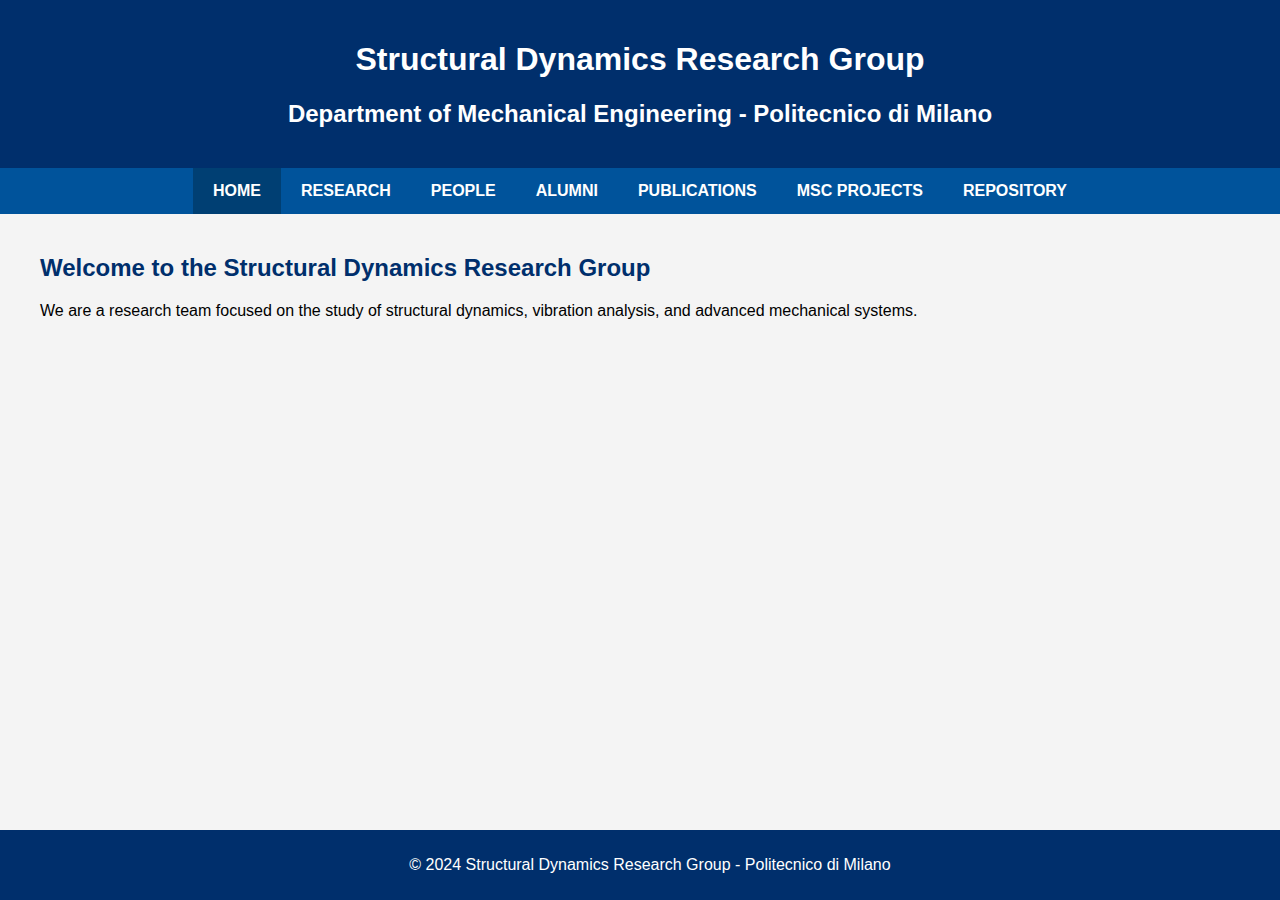
<file: index.html>
<!DOCTYPE html>
<html lang="en">
<head>
    <meta charset="UTF-8">
    <meta name="viewport" content="width=device-width, initial-scale=1.0">
    <meta name="description" content="Structural Dynamics Research Group - Department of Mechanical Engineering, Politecnico di Milano">
    <title>Home - Structural Dynamics Research Group</title>
    <link rel="stylesheet" href="styles.css">
</head>
<body>
    <header>
        <div class="container">
            <h1 style="color: white;">Structural Dynamics Research Group</h1>
            <h2 style="color: white;">Department of Mechanical Engineering - Politecnico di Milano</h2>
        </div>
    </header>

    <nav>
      <a href="index.html" class='active'>Home</a> <!-- this is to highlight the current section tab -->
      <a href="research.html" >Research</a>
      <a href="people.html" >People</a>
      <a href="alumni.html" >Alumni</a>
      <a href="publications.html" >Publications</a>
      <a href="projects.html" >MSc Projects</a>
      <a href="repository.html" >Repository</a>
    </nav>

    <section>
        <div class="container">
            <h2>Welcome to the Structural Dynamics Research Group</h2><p>We are a research team focused on the study of structural dynamics, vibration analysis, and advanced mechanical systems.</p>
        </div>
    </section>

    <footer>
        <p>&copy; 2024 Structural Dynamics Research Group - Politecnico di Milano</p>
    </footer>
</body>
</html>
</file>
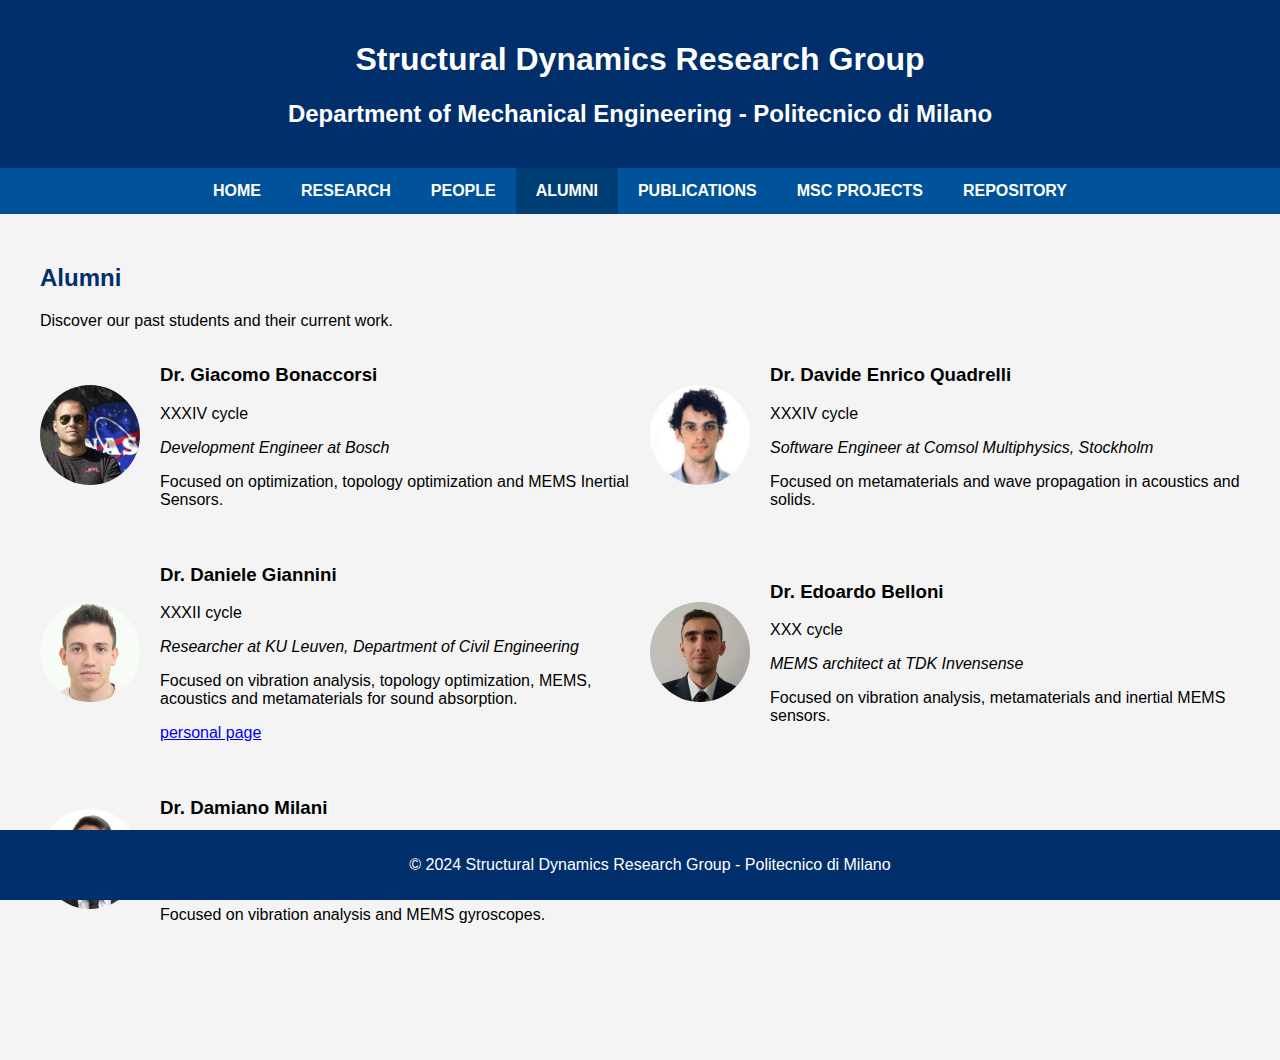
<file: alumni.html>
<!DOCTYPE html>
<html lang="en">
<head>
    <meta charset="UTF-8">
    <meta name="viewport" content="width=device-width, initial-scale=1.0">
    <meta name="description" content="Structural Dynamics Research Group - Department of Mechanical Engineering, Politecnico di Milano">
    <title>Alumni - Structural Dynamics Research Group</title>
    <link rel="stylesheet" href="styles.css">
</head>
<body>
    <header>
        <div class="container">
            <h1 style="color: white;">Structural Dynamics Research Group</h1>
            <h2 style="color: white;">Department of Mechanical Engineering - Politecnico di Milano</h2>
        </div>
    </header>

    <nav>
      <a href="index.html" >Home</a>
      <a href="research.html" >Research</a>
      <a href="people.html" >People</a>
      <a href="alumni.html" class='active'>Alumni</a> <!-- this is to highlight the current section tab -->
      <a href="publications.html" >Publications</a>
      <a href="projects.html" >MSc Projects</a>
      <a href="repository.html" >Repository</a>
    </nav>
    
    <!-- Alumni Section -->
    <section id="alumni">
        <div class="container", style="padding-top:10px;padding-bottom:100px">
            <h2>Alumni</h2><p>Discover our past students and their current work.</p>
            <div class="people">
                <div class="person">
                    <img src="images/giacomo_bonaccorsi.jpeg" alt="Giacomo Bonaccorsi's photo">
                    <div>
                        <h3>Dr. Giacomo Bonaccorsi</h3>
                        <p>XXXIV cycle</p>
                        <i>Development Engineer at Bosch </i>
                        <p>Focused on optimization, topology optimization and MEMS Inertial Sensors.</p>
                    </div>
                 </div>
                 <div class="person">
                    <img src="images/davide_quadrelli.jpeg" alt="Davide Enrico Quadrelli's photo">
                    <div>
                        <h3>Dr. Davide Enrico Quadrelli</h3>
                        <p>XXXIV cycle</p>
                        <i>Software Engineer at Comsol Multiphysics, Stockholm</i>
                        <p>Focused on metamaterials and wave propagation in acoustics and solids.</p>
                    </div>
                 </div>
                 <div class="person">
                    <img src="images/daniele_giannini.jpeg" alt="Daniele Giannini's photo">
                    <div>
                        <h3>Dr. Daniele Giannini</h3>
                        <p>XXXII cycle</p>
                        <i>Researcher at KU Leuven, Department of Civil Engineering</i>
                        <p>Focused on vibration analysis, topology optimization, MEMS, acoustics and metamaterials for sound absorption.</p>
                        <p><a href="https://bwk.kuleuven.be/bwm/people/members/00141415">personal page</a></p>
                    </div>
                 </div>
                 <div class="person">
                    <img src="images/edoardo_belloni.jpeg" alt="Edoardo Belloni's photo">
                    <div>
                        <h3>Dr. Edoardo Belloni</h3>
                        <p>XXX cycle</p>
                        <i>MEMS architect at TDK Invensense</i>
                        <p>Focused on vibration analysis, metamaterials and inertial MEMS sensors.</p>
                    </div>
                 </div>
                 <div class="person">
                    <img src="images/damiano_milani.jpeg" alt="Damiano Milani's photo">
                    <div>
                        <h3>Dr. Damiano Milani</h3>
                        <p>XXX cycle</p>
                        <i>MEMS design engineer at TDK Invensense</i>
                        <p>Focused on vibration analysis and MEMS gyroscopes.</p>
                    </div>
                 </div>
                <!-- Add more people as necessary -->
            </div>
        </div>
    </section>

    <footer>
        <p>&copy; 2024 Structural Dynamics Research Group - Politecnico di Milano</p>
    </footer>
</body>
</html>
</file>
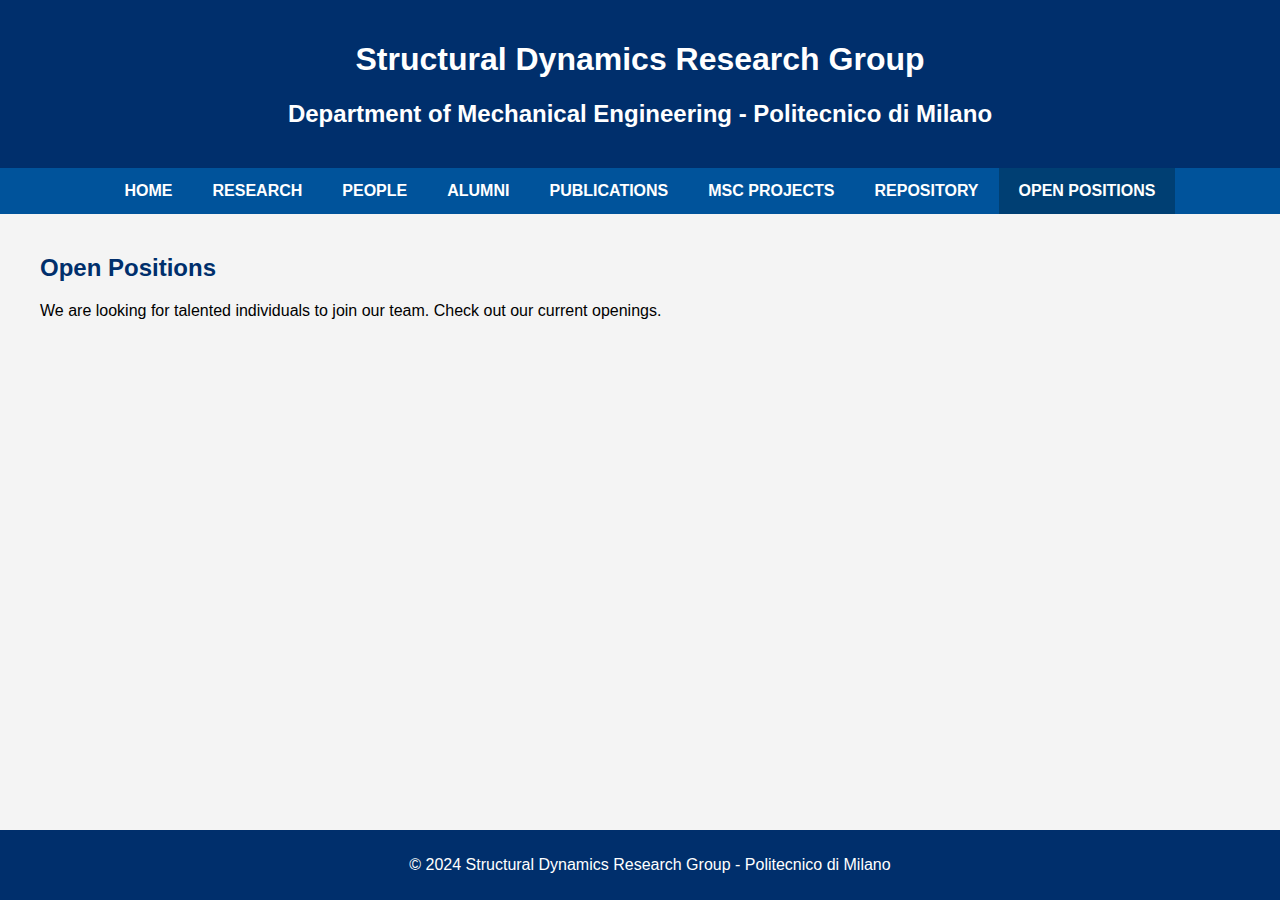
<file: open_positions.html>
<!DOCTYPE html>
<html lang="en">
<head>
    <meta charset="UTF-8">
    <meta name="viewport" content="width=device-width, initial-scale=1.0">
    <meta name="description" content="Structural Dynamics Research Group - Department of Mechanical Engineering, Politecnico di Milano">
    <title>Open Positions - Structural Dynamics Research Group</title>
    <link rel="stylesheet" href="styles.css">
</head>
<body>
    <header>
        <div class="container">
            <h1 style="color: white;">Structural Dynamics Research Group</h1>
            <h2 style="color: white;">Department of Mechanical Engineering - Politecnico di Milano</h2>
        </div>
    </header>

    <nav>
      <a href="index.html" >Home</a>
      <a href="research.html" >Research</a>
      <a href="people.html" >People</a>
      <a href="alumni.html" >Alumni</a>
      <a href="publications.html" >Publications</a>
      <a href="projects.html" >MSc Projects</a>
      <a href="repository.html" >Repository</a>
      <a href="open_positions.html" class='active'>Open Positions</a> <!-- this is to highlight the current section tab -->
    </nav>

    <section>
        <div class="container">
            <h2>Open Positions</h2><p>We are looking for talented individuals to join our team. Check out our current openings.</p>
        </div>
    </section>

    <footer>
        <p>&copy; 2024 Structural Dynamics Research Group - Politecnico di Milano</p>
    </footer>
</body>
</html>
</file>
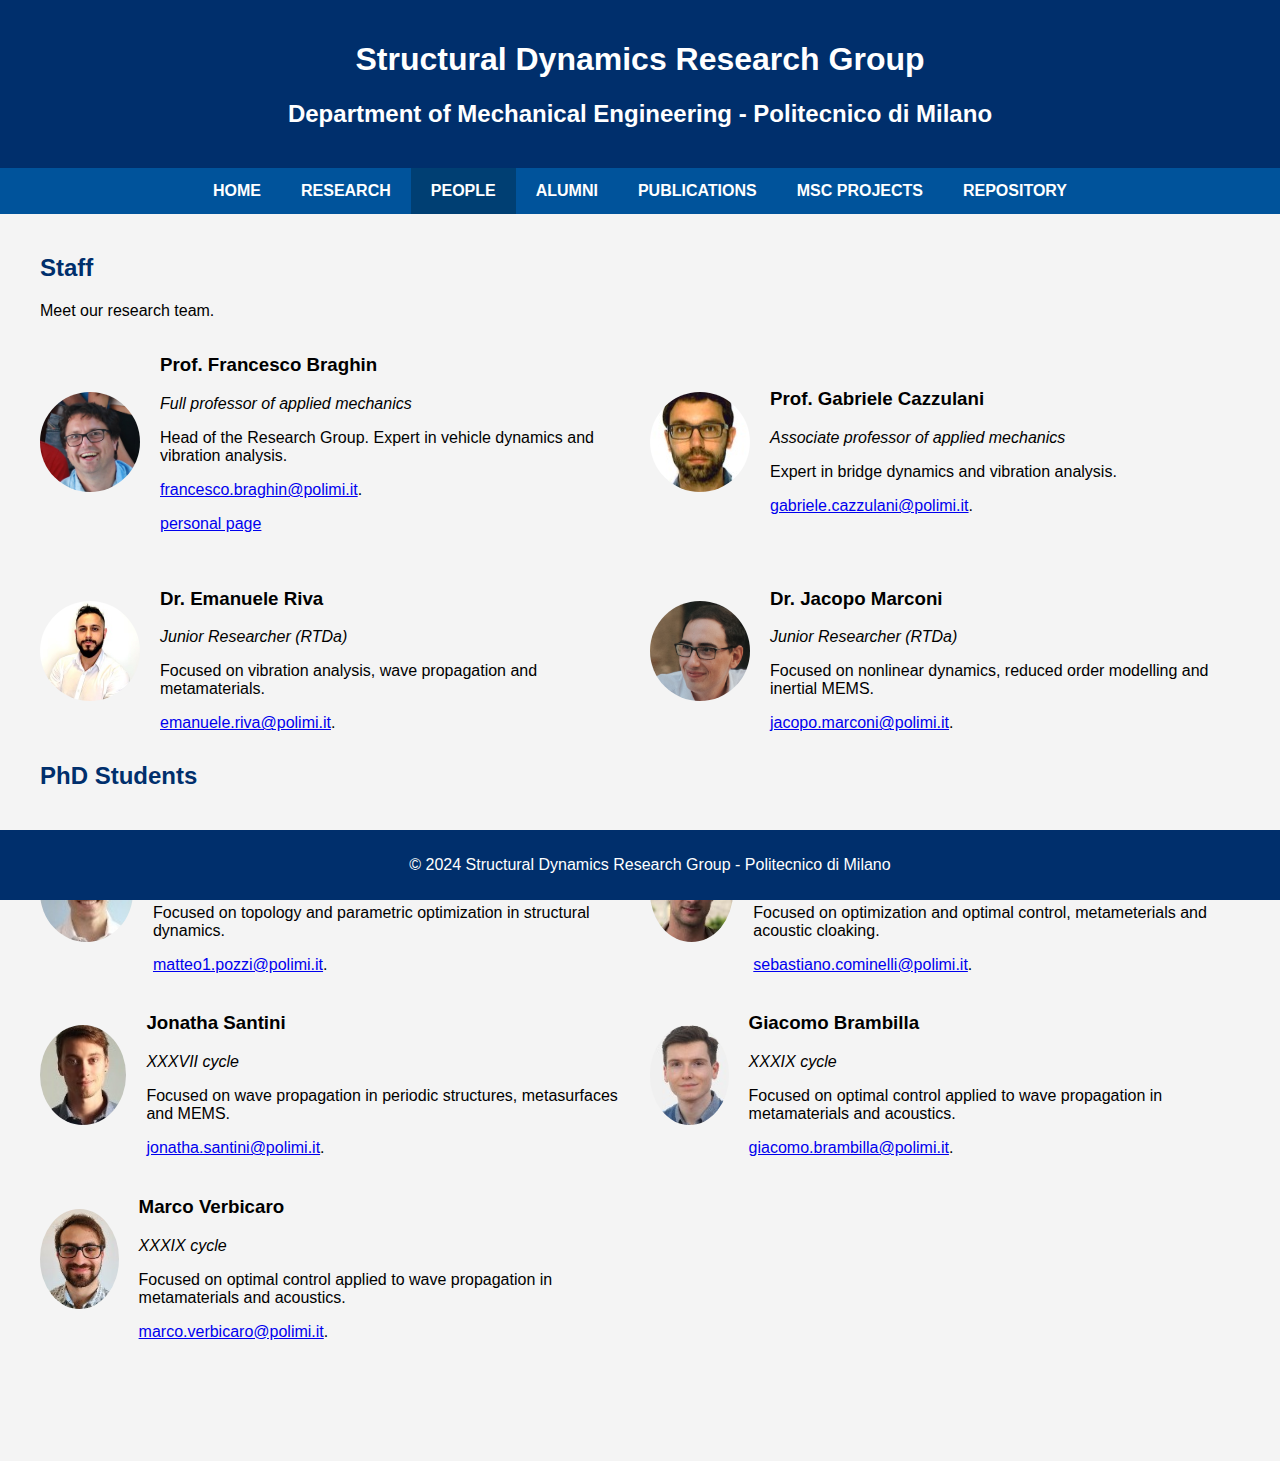
<file: people.html>
<!DOCTYPE html>
<html lang="en">
<head>
    <meta charset="UTF-8">
    <meta name="viewport" content="width=device-width, initial-scale=1.0">
    <meta name="description" content="Structural Dynamics Research Group - Department of Mechanical Engineering, Politecnico di Milano">
    <title>People - Structural Dynamics Research Group</title>
    <link rel="stylesheet" href="styles.css">
</head>
<body>
    <header>
        <div class="container">
            <h1 style="color: white;">Structural Dynamics Research Group</h1>
            <h2 style="color: white;">Department of Mechanical Engineering - Politecnico di Milano</h2>
        </div>
    </header>
    
    <nav>
      <a href="index.html" >Home</a>
      <a href="research.html" >Research</a>
      <a href="people.html" class='active'>People</a> <!-- this is to highlight the current section tab -->
      <a href="alumni.html" >Alumni</a>
      <a href="publications.html" >Publications</a>
      <a href="projects.html" >MSc Projects</a>
      <a href="repository.html" >Repository</a>
    </nav>
    
    <!-- People Section -->
    <section id="people">
        <div class="container">
            <h2 id="staff">Staff</h2><p>Meet our research team.</p>
            <div class="people">
                 <div class="person">
                   <img src="images/franz.jpeg" alt="Prof. Francesco Braghin's photo">
                   <div>
                       <h3>Prof. Francesco Braghin</h3>
                       <i>Full professor of applied mechanics</i>
                       <p>Head of the Research Group. Expert in vehicle dynamics and vibration analysis.</p>
                       <a href="mailto:francesco.braghin@polimi.it">francesco.braghin@polimi.it</a>.
                       <p><a href="personal_pages/francesco_braghin.html">personal page</a></p>
                   </div>
                </div>
                <div class="person">
                   <img src="images/gabriele_cazzulani.jpeg" alt="Prof. Gabriele Cazzulani's photo">
                   <div>
                       <h3>Prof. Gabriele Cazzulani</h3>
                       <i>Associate professor of applied mechanics</i>
                       <p>Expert in bridge dynamics and vibration analysis.</p>
                       <a href="mailto:gabriele.cazzulani@polimi.it">gabriele.cazzulani@polimi.it</a>.
                   </div>
                </div>
                <div class="person">
                    <img src="images/emanuele_riva.jpeg" alt="Dr. Emanuele Riva's photo">
                    <div>
                        <h3>Dr. Emanuele Riva</h3>
                        <i>Junior Researcher (RTDa)</i>
                        <p>Focused on vibration analysis, wave propagation and metamaterials.</p>
                        <a href="mailto:emanuele.riva@polimi.it">emanuele.riva@polimi.it</a>.
                    </div>
                </div>
                <div class="person">
                    <img src="images/jacopo_marconi.jpeg" alt="Dr. Jacopo Marconi's photo">
                    <div>
                        <h3>Dr. Jacopo Marconi</h3>
                        <i>Junior Researcher (RTDa)</i>
                        <p>Focused on nonlinear dynamics, reduced order modelling and inertial MEMS.</p>
                        <a href="mailto:jacopo.marconi@polimi.it">jacopo.marconi@polimi.it</a>.
                    </div>
                </div>
                <!-- Add more people as necessary -->
            </div>
        </div>
        
        <!-- PHD STUDENTS -->
        <div class="container", style="padding-top:10px;padding-bottom:100px">
            <h2 id="phd-students">PhD Students</h2>
            <div class="people">
                <div class="person">
                    <img src="images\matteo_pozzi.jpeg" alt="Matteo Pozzi's photo">
                    <div>
                        <h3>Matteo Pozzi</h3>
                        <i>XXXVII cycle</i>
                        <p>Focused on topology and parametric optimization in structural dynamics.</p>
                        <a href="mailto:matteo1.pozzi@polimi.it">matteo1.pozzi@polimi.it</a>.
                    </div>
                </div>
                <div class="person">
                    <img src="images\sebastiano_cominelli.jpeg" alt="Sebastiano Cominelli's photo">
                    <div>
                        <h3>Sebastiano Cominelli</h3>
                        <i>XXXVII cycle</i>
                        <p>Focused on optimization and optimal control, metameterials and acoustic cloaking.</p>
                        <a href="mailto:sebastiano.cominelli@polimi.it">sebastiano.cominelli@polimi.it</a>.
                    </div>
                </div>
                <div class="person">
                    <img src="images\jonatha_santini.jpeg" alt="Jonatha Santini's photo">
                    <div>
                        <h3>Jonatha Santini</h3>
                        <i>XXXVII cycle</i>
                        <p>Focused on wave propagation in periodic structures, metasurfaces and MEMS.</p>
                        <a href="mailto:jonatha.santini@polimi.it">jonatha.santini@polimi.it</a>.
                    </div>
                </div>
                <div class="person">
                    <img src="images\giacomo_brambilla.jpeg" alt="Giacomo Brambilla's photo">
                    <div>
                        <h3>Giacomo Brambilla</h3>
                        <i>XXXIX cycle</i>
                        <p>Focused on optimal control applied to wave propagation in metamaterials and acoustics.</p>
                        <a href="mailto:giacomo.brambilla@polimi.it">giacomo.brambilla@polimi.it</a>.
                    </div>
                </div>
                <div class="person">
                    <img src="images\marco_verbicaro.jpeg" alt="Marco Verbicaro's photo">
                    <div>
                        <h3>Marco Verbicaro</h3>
                        <i>XXXIX cycle</i>
                        <p>Focused on optimal control applied to wave propagation in metamaterials and acoustics.</p>
                        <a href="mailto:marco.verbicaro@polimi.it">marco.verbicaro@polimi.it</a>.
                    </div>
                </div>
                <!-- Add more people as necessary -->
            </div>
        </div>
    </section>

    <footer>
        <p>&copy; 2024 Structural Dynamics Research Group - Politecnico di Milano</p>
    </footer>
</body>
</html>
</file>
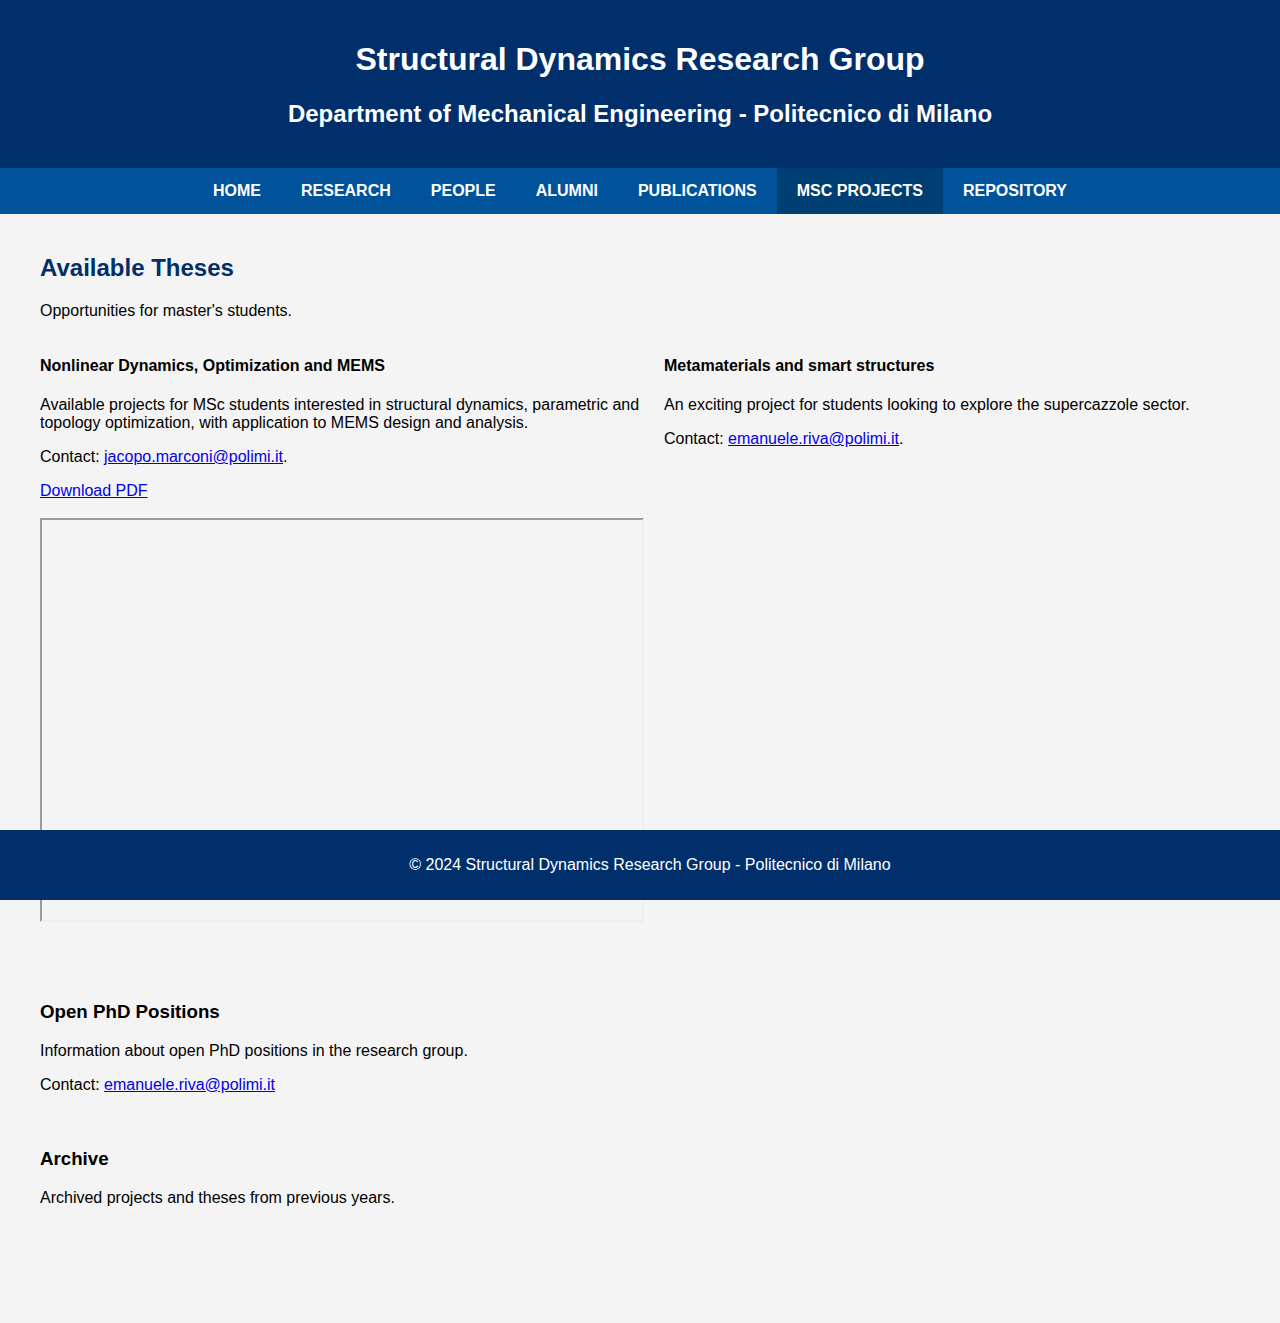
<file: projects.html>
<!DOCTYPE html>
<html lang="en">
<head>
    <meta charset="UTF-8">
    <meta name="viewport" content="width=device-width, initial-scale=1.0">
    <meta name="description" content="Structural Dynamics Research Group - Department of Mechanical Engineering, Politecnico di Milano">
    <title>MSc Projects - Structural Dynamics Research Group</title>
    <link rel="stylesheet" href="styles.css">
</head>
<body>
    <header>
        <div class="container">
            <h1 style="color: white;">Structural Dynamics Research Group</h1>
            <h2 style="color: white;">Department of Mechanical Engineering - Politecnico di Milano</h2>
        </div>
    </header>

    <nav>
      <a href="index.html" >Home</a>
      <a href="research.html" >Research</a>
      <a href="people.html" >People</a>
      <a href="alumni.html" >Alumni</a>
      <a href="publications.html" >Publications</a>
      <a href="projects.html" class='active'>MSc Projects</a> <!-- this is to highlight the current section tab -->
      <a href="repository.html" >Repository</a>
    </nav>
    
    <!-- MSc Projects Section -->
    <section id="projects">
        <div class="container">
            <h2>Available Theses</h2><p>Opportunities for master's students.</p>
            <div class="projects">
                <div>
                    <h4>Nonlinear Dynamics, Optimization and MEMS</h4>
                    <p>Available projects for MSc students interested in structural dynamics, parametric and topology optimization, with application to MEMS design and analysis.</p>
                    <p>Contact: <a href="mailto:jacopo.marconi@polimi.it">jacopo.marconi@polimi.it</a>.<p>
                    <a href="docs/thesis_proposals.pdf" target="_blank">Download PDF</a>
                    <br><br>
                    <iframe src="docs/thesis_proposals.pdf" width="600" height="400"></iframe>
                </div>
                <div>
                    <h4>Metamaterials and smart structures</h4>
                    <p>An exciting project for students looking to explore the supercazzole sector.</p>
                    <p>Contact: <a href="mailto:emanuele.riva@polimi.it">emanuele.riva@polimi.it</a>.<p>
                </div>
            </div>
        </div>
    </section>
    
    <!-- Sezione Open PhD Positions -->
    <section id="open-phd-positions">
        <div class="container">
            <h3>Open PhD Positions</h3>
            <p>Information about open PhD positions in the research group.</p>
            <p>Contact: <a href="mailto:emanuele.riva@polimi.it">emanuele.riva@polimi.it</a></p>
        </div>
    </section>

    <!-- Sezione Archive -->
    <section id="archive", style="padding-top:0px;padding-bottom:100px">
        <div class="container">
          <h3>Archive</h3>
          <p>Archived projects and theses from previous years.</p>
        </div>
    </section>

    <footer>
        <p>&copy; 2024 Structural Dynamics Research Group - Politecnico di Milano</p>
    </footer>
</body>
</html>
</file>
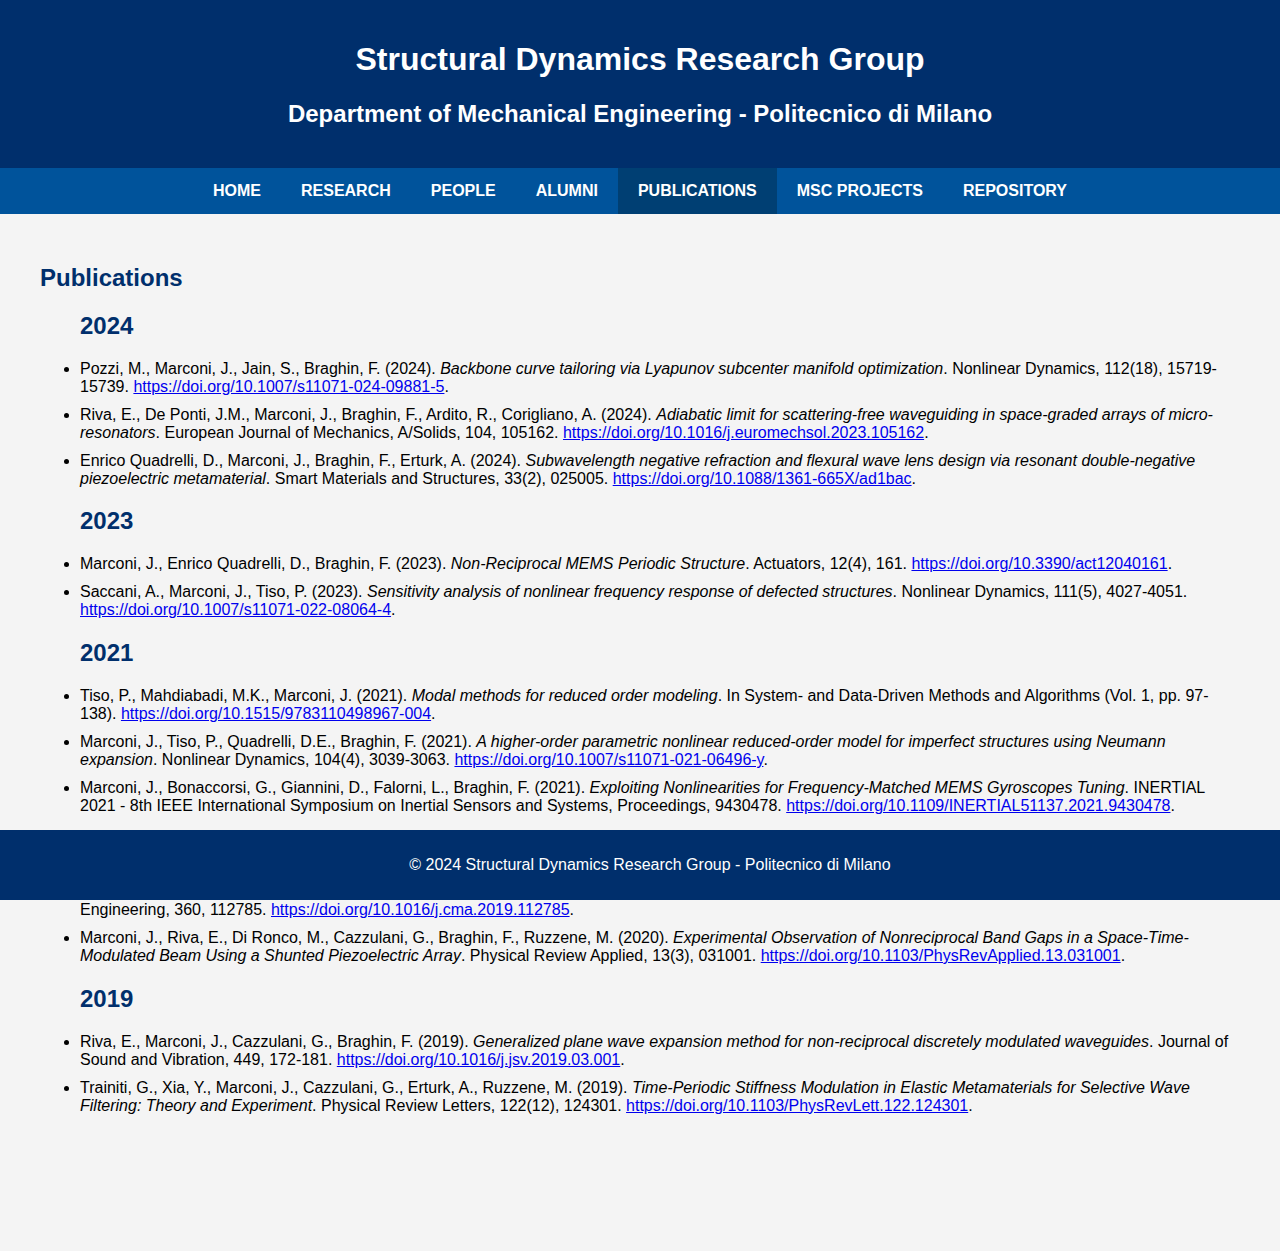
<file: publications.html>
<!DOCTYPE html>
<html lang="en">
<head>
    <meta charset="UTF-8">
    <meta name="viewport" content="width=device-width, initial-scale=1.0">
    <meta name="description" content="Structural Dynamics Research Group - Department of Mechanical Engineering, Politecnico di Milano">
    <title>Publications - Structural Dynamics Research Group</title>
    <link rel="stylesheet" href="styles.css">
</head>
<body>
    <header>
        <div class="container">
            <h1 style="color: white;">Structural Dynamics Research Group</h1>
            <h2 style="color: white;">Department of Mechanical Engineering - Politecnico di Milano</h2>
        </div>
    </header>

    <nav>
      <a href="index.html" >Home</a>
      <a href="research.html" >Research</a>
      <a href="people.html" >People</a>
      <a href="alumni.html" >Alumni</a>
      <a href="publications.html" class='active'>Publications</a> <!-- this is to highlight the current section tab -->
      <a href="projects.html" >MSc Projects</a>
      <a href="repository.html" >Repository</a>
    </nav>

    <!-- Publications Section -->
    <section id="publications">
        <div class="container", style="padding-top:10px;padding-bottom:100px">
            <h2>Publications</h2>
            <div class="publications">
                <div>
                    <ul>
                    <h2>2024</h2>
                    <li style="margin-bottom: 10px;">
                        Pozzi, M., Marconi, J., Jain, S., Braghin, F. (2024). 
                        <i>Backbone curve tailoring via Lyapunov subcenter manifold optimization</i>. 
                        Nonlinear Dynamics, 112(18), 15719-15739. 
                        <a href="https://doi.org/10.1007/s11071-024-09881-5">https://doi.org/10.1007/s11071-024-09881-5</a>.
                    </li>
                    <li style="margin-bottom: 10px;">
                        Riva, E., De Ponti, J.M., Marconi, J., Braghin, F., Ardito, R., Corigliano, A. (2024). 
                        <i>Adiabatic limit for scattering-free waveguiding in space-graded arrays of micro-resonators</i>. 
                        European Journal of Mechanics, A/Solids, 104, 105162. 
                        <a href="https://doi.org/10.1016/j.euromechsol.2023.105162">https://doi.org/10.1016/j.euromechsol.2023.105162</a>.
                    </li>
                    <li style="margin-bottom: 10px;">
                        Enrico Quadrelli, D., Marconi, J., Braghin, F., Erturk, A. (2024). 
                        <i>Subwavelength negative refraction and flexural wave lens design via resonant double-negative piezoelectric metamaterial</i>. 
                        Smart Materials and Structures, 33(2), 025005. 
                        <a href="https://doi.org/10.1088/1361-665X/ad1bac">https://doi.org/10.1088/1361-665X/ad1bac</a>.
                    </li>
                    <h2>2023</h2>
                    <li style="margin-bottom: 10px;">
                        Marconi, J., Enrico Quadrelli, D., Braghin, F. (2023). 
                        <i>Non-Reciprocal MEMS Periodic Structure</i>. 
                        Actuators, 12(4), 161. 
                        <a href="https://doi.org/10.3390/act12040161">https://doi.org/10.3390/act12040161</a>.
                    </li>
                    <li style="margin-bottom: 10px;">
                        Saccani, A., Marconi, J., Tiso, P. (2023). 
                        <i>Sensitivity analysis of nonlinear frequency response of defected structures</i>. 
                        Nonlinear Dynamics, 111(5), 4027-4051. 
                        <a href="https://doi.org/10.1007/s11071-022-08064-4">https://doi.org/10.1007/s11071-022-08064-4</a>.
                    </li>
                    <h2>2021</h2>
                    <li style="margin-bottom: 10px;">
                        Tiso, P., Mahdiabadi, M.K., Marconi, J. (2021). 
                        <i>Modal methods for reduced order modeling</i>. 
                        In System- and Data-Driven Methods and Algorithms (Vol. 1, pp. 97-138). 
                        <a href="https://doi.org/10.1515/9783110498967-004">https://doi.org/10.1515/9783110498967-004</a>.
                    </li>
                    <li style="margin-bottom: 10px;">
                        Marconi, J., Tiso, P., Quadrelli, D.E., Braghin, F. (2021). 
                        <i>A higher-order parametric nonlinear reduced-order model for imperfect structures using Neumann expansion</i>. 
                        Nonlinear Dynamics, 104(4), 3039-3063. 
                        <a href="https://doi.org/10.1007/s11071-021-06496-y">https://doi.org/10.1007/s11071-021-06496-y</a>.
                    </li>
                    <li style="margin-bottom: 10px;">
                        Marconi, J., Bonaccorsi, G., Giannini, D., Falorni, L., Braghin, F. (2021). 
                        <i>Exploiting Nonlinearities for Frequency-Matched MEMS Gyroscopes Tuning</i>. 
                        INERTIAL 2021 - 8th IEEE International Symposium on Inertial Sensors and Systems, Proceedings, 9430478. 
                        <a href="https://doi.org/10.1109/INERTIAL51137.2021.9430478">https://doi.org/10.1109/INERTIAL51137.2021.9430478</a>.
                    </li>
                    <h2>2020</h2>
                    <li style="margin-bottom: 10px;">
                        Marconi, J., Tiso, P., Braghin, F. (2020). 
                        <i>A nonlinear reduced order model with parametrized shape defects</i>. 
                        Computer Methods in Applied Mechanics and Engineering, 360, 112785. 
                        <a href="https://doi.org/10.1016/j.cma.2019.112785">https://doi.org/10.1016/j.cma.2019.112785</a>.
                    </li>
                    <li style="margin-bottom: 10px;">
                        Marconi, J., Riva, E., Di Ronco, M., Cazzulani, G., Braghin, F., Ruzzene, M. (2020). 
                        <i>Experimental Observation of Nonreciprocal Band Gaps in a Space-Time-Modulated Beam Using a Shunted Piezoelectric Array</i>. 
                        Physical Review Applied, 13(3), 031001. 
                        <a href="https://doi.org/10.1103/PhysRevApplied.13.031001">https://doi.org/10.1103/PhysRevApplied.13.031001</a>.
                    </li>
                    <h2>2019</h2>
                    <li style="margin-bottom: 10px;">
                        Riva, E., Marconi, J., Cazzulani, G., Braghin, F. (2019). 
                        <i>Generalized plane wave expansion method for non-reciprocal discretely modulated waveguides</i>. 
                        Journal of Sound and Vibration, 449, 172-181. 
                        <a href="https://doi.org/10.1016/j.jsv.2019.03.001">https://doi.org/10.1016/j.jsv.2019.03.001</a>.
                    </li>
                    <li style="margin-bottom: 10px;">
                        Trainiti, G., Xia, Y., Marconi, J., Cazzulani, G., Erturk, A., Ruzzene, M. (2019). 
                        <i>Time-Periodic Stiffness Modulation in Elastic Metamaterials for Selective Wave Filtering: Theory and Experiment</i>. 
                        Physical Review Letters, 122(12), 124301. 
                        <a href="https://doi.org/10.1103/PhysRevLett.122.124301">https://doi.org/10.1103/PhysRevLett.122.124301</a>.
                    </li>
                </ul>
                </div>
            </div>
        </div>
    </section>

    <footer>
        <p>&copy; 2024 Structural Dynamics Research Group - Politecnico di Milano</p>
    </footer>
</body>
</html>
</file>
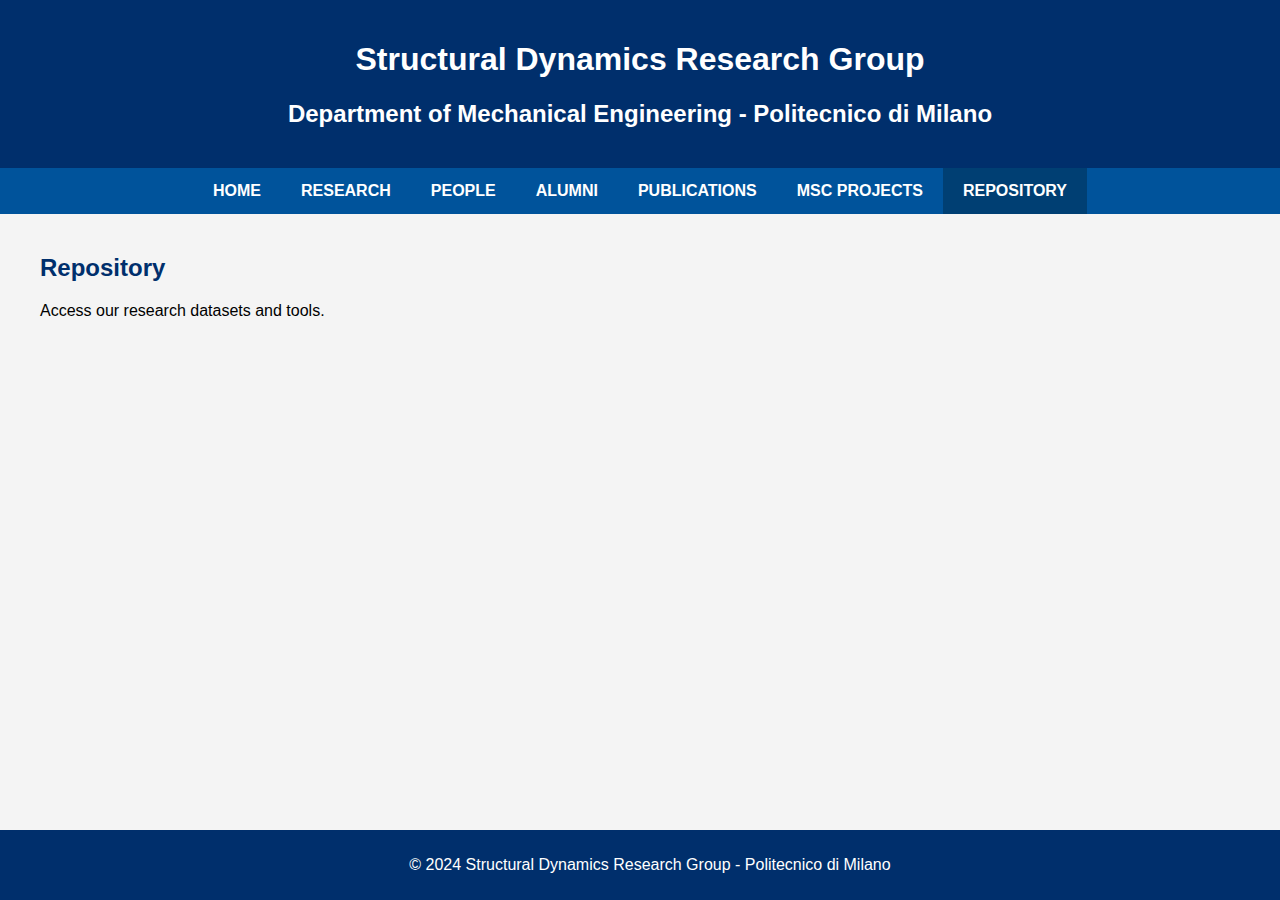
<file: repository.html>
<!DOCTYPE html>
<html lang="en">
<head>
    <meta charset="UTF-8">
    <meta name="viewport" content="width=device-width, initial-scale=1.0">
    <meta name="description" content="Structural Dynamics Research Group - Department of Mechanical Engineering, Politecnico di Milano">
    <title>Repository - Structural Dynamics Research Group</title>
    <link rel="stylesheet" href="styles.css">
</head>
<body>
    <header>
        <div class="container">
            <h1 style="color: white;">Structural Dynamics Research Group</h1>
            <h2 style="color: white;">Department of Mechanical Engineering - Politecnico di Milano</h2>
        </div>
    </header>

    <nav>
      <a href="index.html" >Home</a>
      <a href="research.html" >Research</a>
      <a href="people.html" >People</a>
      <a href="alumni.html" >Alumni</a>
      <a href="publications.html" >Publications</a>
      <a href="projects.html" >MSc Projects</a>
      <a href="repository.html" class='active'>Repository</a> <!-- this is to highlight the current section tab -->
    </nav>

    <section>
        <div class="container">
            <h2>Repository</h2><p>Access our research datasets and tools.</p>
        </div>
    </section>

    <footer>
        <p>&copy; 2024 Structural Dynamics Research Group - Politecnico di Milano</p>
    </footer>
</body>
</html>
</file>
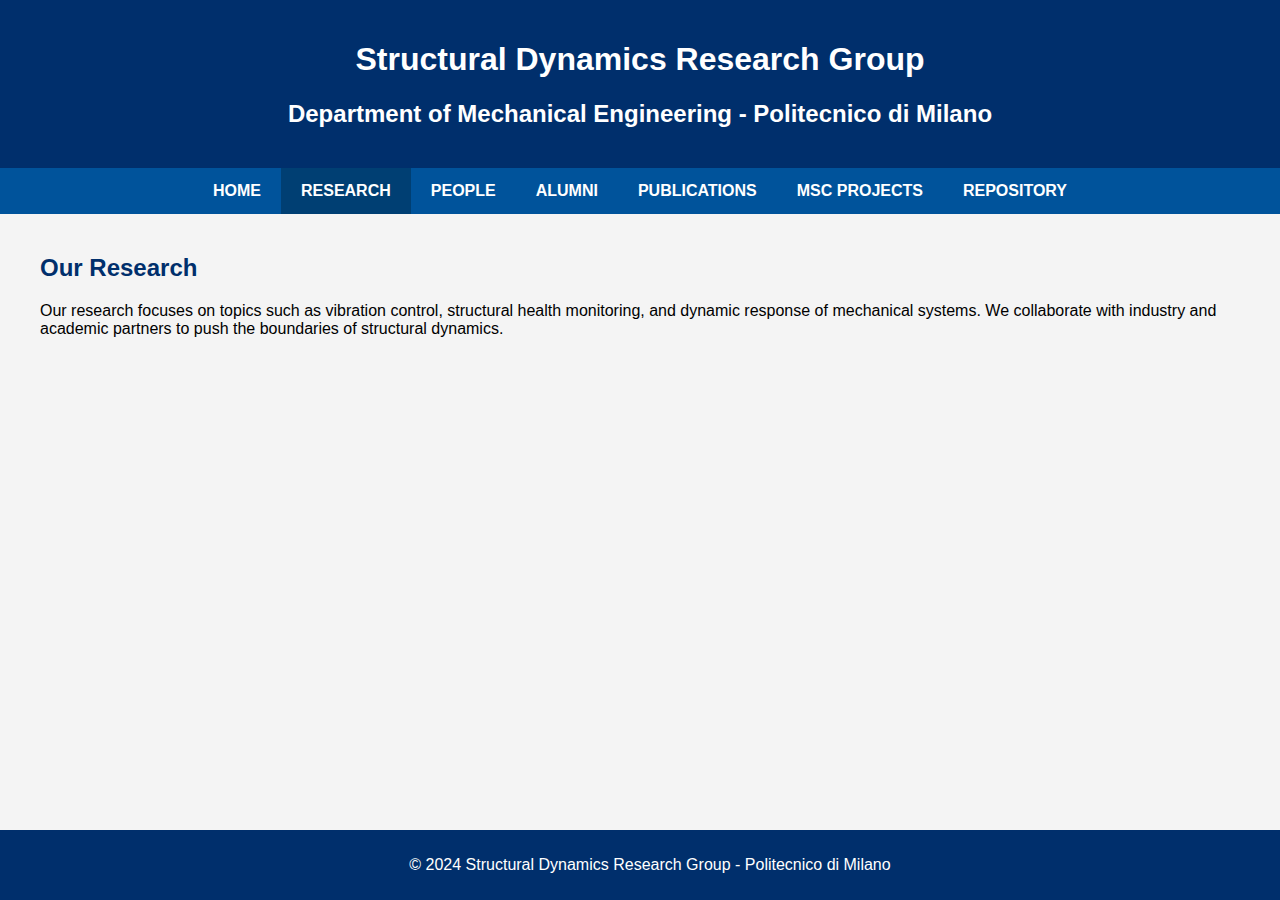
<file: research.html>
<!DOCTYPE html>
<html lang="en">
<head>
    <meta charset="UTF-8">
    <meta name="viewport" content="width=device-width, initial-scale=1.0">
    <meta name="description" content="Structural Dynamics Research Group - Department of Mechanical Engineering, Politecnico di Milano">
    <title>Research - Structural Dynamics Research Group</title>
    <link rel="stylesheet" href="styles.css">
</head>
<body>
    <header>
        <div class="container">
            <h1 style="color: white;">Structural Dynamics Research Group</h1>
            <h2 style="color: white;">Department of Mechanical Engineering - Politecnico di Milano</h2>
        </div>
    </header>

    <nav>
      <a href="index.html" >Home</a>
      <a href="research.html" class='active'>Research</a> <!-- this is to highlight the current section tab -->
      <a href="people.html" >People</a>
      <a href="alumni.html" >Alumni</a>
      <a href="publications.html" >Publications</a>
      <a href="projects.html" >MSc Projects</a>
      <a href="repository.html" >Repository</a>
    </nav>

    <section>
        <div class="container">
            <h2>Our Research</h2><p>Our research focuses on topics such as vibration control, structural health monitoring, and dynamic response of mechanical systems. We collaborate with industry and academic partners to push the boundaries of structural dynamics.</p>
        </div>
    </section>

    <footer>
        <p>&copy; 2024 Structural Dynamics Research Group - Politecnico di Milano</p>
    </footer>
</body>
</html>
</file>
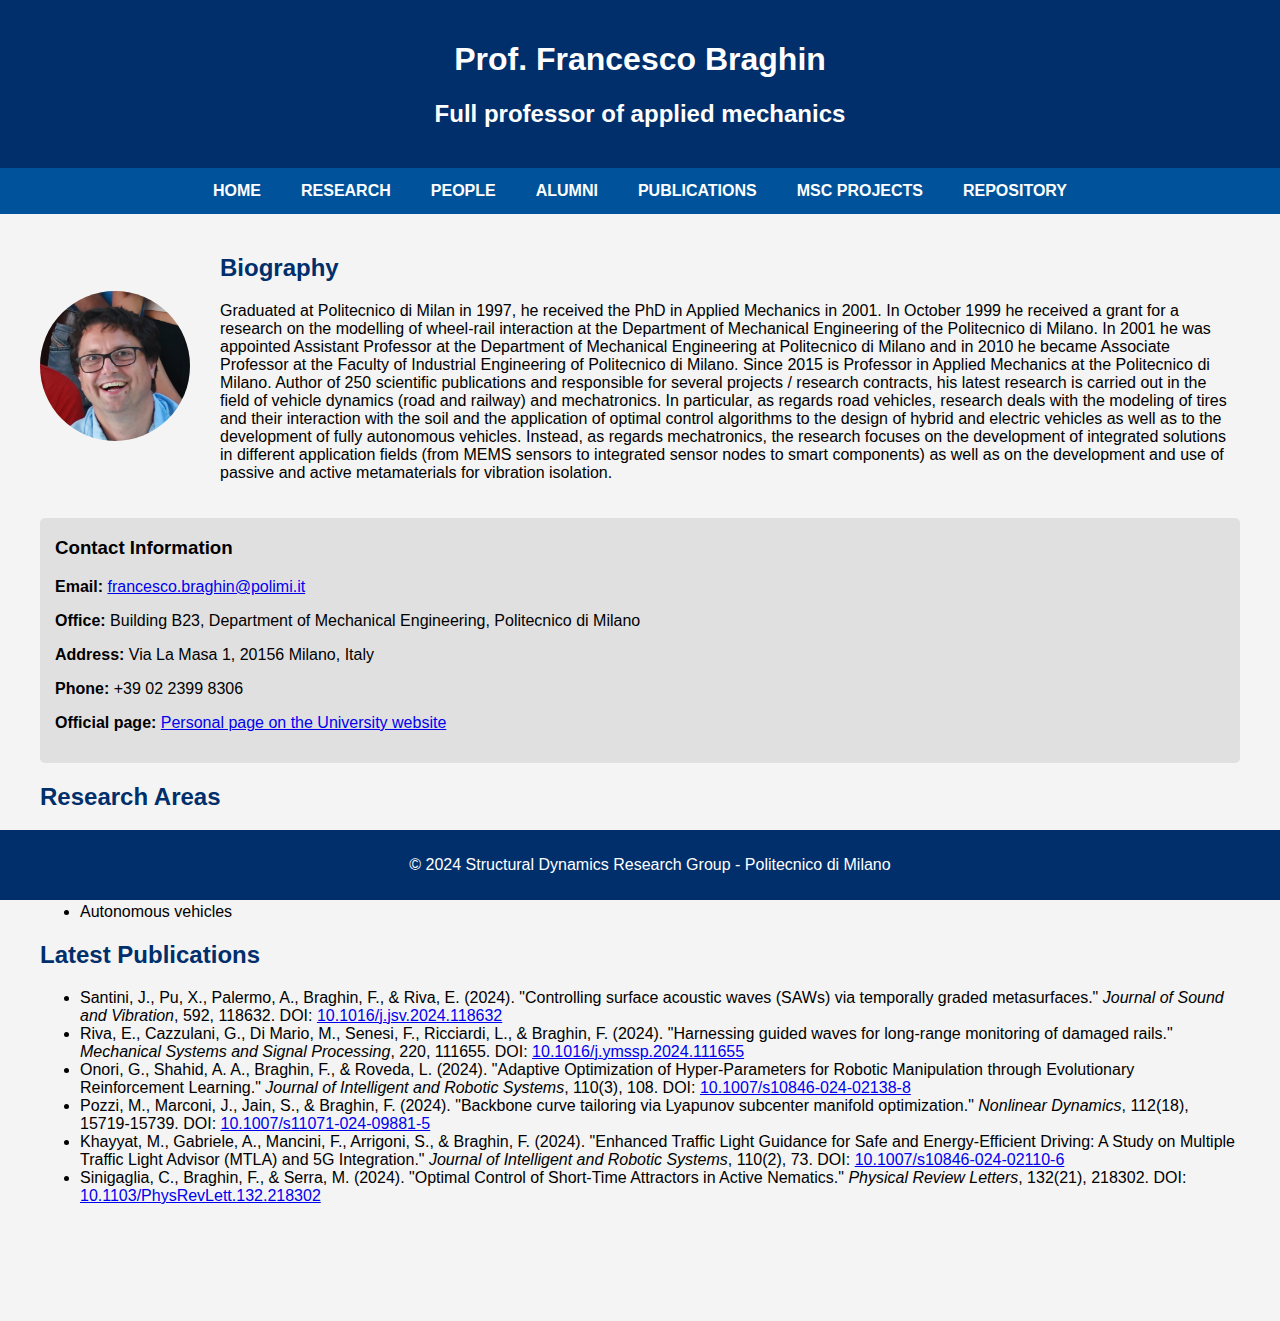
<file: personal_pages/francesco_braghin.html>
<!DOCTYPE html>
<html lang="en">
<head>
    <meta charset="UTF-8">
    <meta name="viewport" content="width=device-width, initial-scale=1.0">
    <meta name="description" content="Profile of Prof. Francesco Braghin">
    <title>Prof. Francesco Braghin - Structural Dynamics Research Group</title>
    <link rel="stylesheet" href="../styles.css">
    <style>
        .profile-container {
    display: flex;
    align-items: center; /* Allinea l'immagine verticalmente al centro della biografia */
    margin-top: 20px;
}

.profile-container img {
    width: 150px;
    height: 150px;
    margin-right: 20px;
    border-radius: 50%;
    object-fit: cover;
}

.contact-info {
    background-color: #e0e0e0; /* Box grigio */
    padding: 15px;
    border-radius: 5px;
    margin-top: 20px; /* Separato dalla biografia */
}

    </style>
</head>
<body>

    <!-- Header -->
    <header>
        <div class="container">
            <h1 style="color: white;">Prof. Francesco Braghin</h1>
            <h2 style="color: white;">Full professor of applied mechanics</h2>
        </div>
    </header>

    <!-- Navigation -->
    <nav>
        <a href="../index.html">Home</a>
        <a href="../research.html">Research</a>
        <a href="../people.html">People</a>
        <a href="../alumni.html">Alumni</a>
        <a href="../publications.html">Publications</a>
        <a href="../projects.html">MSc Projects</a>
        <a href="../repository.html">Repository</a>
    </nav>

    <!-- Content -->
    <div class="container">
    
        
        
        <div class="profile-container">
            <img src="../images/franz.jpeg" alt="Prof. Francesco Braghin's photo">
            
            <!-- Biography -->
            <div class="bio", style="margin-left: 10px", style="padding: 15px", style="flex-grow: 1">
                <h2>Biography</h2>
                <p>Graduated at Politecnico di Milan in 1997, he received the PhD in Applied Mechanics in 2001. In October 1999 he received a grant for a research on the modelling of wheel-rail interaction at the Department of Mechanical Engineering of the Politecnico di Milano. In 2001 he was appointed Assistant Professor at the Department of Mechanical Engineering at Politecnico di Milano and in 2010 he became Associate Professor at the Faculty of Industrial Engineering of Politecnico di Milano. Since 2015 is Professor in Applied Mechanics at the Politecnico di Milano. Author of 250 scientific publications and responsible for several projects / research contracts, his latest research is carried out in the field of vehicle dynamics (road and railway) and mechatronics. In particular, as regards road vehicles, research deals with the modeling of tires and their interaction with the soil and the application of optimal control algorithms to the design of hybrid and electric vehicles as well as to the development of fully autonomous vehicles. Instead, as regards mechatronics, the research focuses on the development of integrated solutions in different application fields (from MEMS sensors to integrated sensor nodes to smart components) as well as on the development and use of passive and active metamaterials for vibration isolation.</p>
            </div>
        </div>
        
        <!-- Contact Information -->
        <div class="contact-info", style="padding-top:1px;padding-bottom:px">
            <h3>Contact Information</h3>
            <p><strong>Email:</strong> <a href="mailto:francesco.braghin@polimi.it">francesco.braghin@polimi.it</a></p>
            <p><strong>Office:</strong> Building B23, Department of Mechanical Engineering, Politecnico di Milano</p>
            <p><strong>Address:</strong> Via La Masa 1, 20156 Milano, Italy</p>
            <p><strong>Phone:</strong> +39 02 2399 8306</p>
            <p><strong>Official page: </strong><a href="https://www.mecc.polimi.it/en/research/faculty/prof-francesco-braghin">Personal page on the University website</a>
        </div>

        <!-- Research Areas -->
        <div class="research">
            <h2>Research Areas</h2>
            <ul>
                <li>Mechatronics</li>
                <li>Vibration analysis and control</li>
                <li>Structural dynamics</li>
                <li>Rehabilitation robotics</li>
                <li>Autonomous vehicles</li>
            </ul>
        </div>

        <!-- Latest Publications -->
        <div class="publications", style="padding-top:0px;padding-bottom:100px">
            <h2>Latest Publications</h2>
            <ul>
                <li>Santini, J., Pu, X., Palermo, A., Braghin, F., & Riva, E. (2024). "Controlling surface acoustic waves (SAWs) via temporally graded metasurfaces." <i>Journal of Sound and Vibration</i>, 592, 118632. DOI: <a href="https://doi.org/10.1016/j.jsv.2024.118632">10.1016/j.jsv.2024.118632</a></li>

                <li>Riva, E., Cazzulani, G., Di Mario, M., Senesi, F., Ricciardi, L., & Braghin, F. (2024). "Harnessing guided waves for long-range monitoring of damaged rails." <i>Mechanical Systems and Signal Processing</i>, 220, 111655. DOI: <a href="https://doi.org/10.1016/j.ymssp.2024.111655">10.1016/j.ymssp.2024.111655</a></li>

                <li>Onori, G., Shahid, A. A., Braghin, F., & Roveda, L. (2024). "Adaptive Optimization of Hyper-Parameters for Robotic Manipulation through Evolutionary Reinforcement Learning." <i>Journal of Intelligent and Robotic Systems</i>, 110(3), 108. DOI: <a href="https://doi.org/10.1007/s10846-024-02138-8">10.1007/s10846-024-02138-8</a></li>

                <li>Pozzi, M., Marconi, J., Jain, S., & Braghin, F. (2024). "Backbone curve tailoring via Lyapunov subcenter manifold optimization." <i>Nonlinear Dynamics</i>, 112(18), 15719-15739. DOI: <a href="https://doi.org/10.1007/s11071-024-09881-5">10.1007/s11071-024-09881-5</a></li>

                <li>Khayyat, M., Gabriele, A., Mancini, F., Arrigoni, S., & Braghin, F. (2024). "Enhanced Traffic Light Guidance for Safe and Energy-Efficient Driving: A Study on Multiple Traffic Light Advisor (MTLA) and 5G Integration." <i>Journal of Intelligent and Robotic Systems</i>, 110(2), 73. DOI: <a href="https://doi.org/10.1007/s10846-024-02110-6">10.1007/s10846-024-02110-6</a></li>

                <li>Sinigaglia, C., Braghin, F., & Serra, M. (2024). "Optimal Control of Short-Time Attractors in Active Nematics." <i>Physical Review Letters</i>, 132(21), 218302. DOI: <a href="https://doi.org/10.1103/PhysRevLett.132.218302">10.1103/PhysRevLett.132.218302</a></li>
            </ul>
        </div>
    </div>

    <footer>
        <p>&copy; 2024 Structural Dynamics Research Group - Politecnico di Milano</p>
    </footer>
</body>
</html>
</file>
<file: styles.css>
body {
    font-family: Arial, sans-serif;
    margin: 0;
    padding: 0;
    background-color: #f4f4f4;
}

header {
    background-color: #002f6c;
    color: white;
    padding: 20px;
    text-align: center;
}

nav {
    display: flex;
    justify-content: center;
    background-color: #00539b;
}

nav a {
    color: white;
    padding: 14px 20px;
    text-decoration: none;
    text-transform: uppercase;
    font-weight: bold;
    cursor: pointer;
}

nav a:hover {
    background-color: #003f73;
}

nav a.active {
    background-color: #003f73;
}

section {
    padding: 20px;
}

section.active {
    display: block;
}

footer {
    background-color: #002f6c;
    color: white;
    text-align: center;
    padding: 10px;
    position: fixed;
    bottom: 0;
    width: 100%;
}

.container {
    max-width: 1200px;
    margin: 0 auto;
}

h1, h2 {
    color: #002f6c;
}

.people, .projects, .repository {
    display: grid;
    grid-template-columns: 1fr 1fr;
    gap: 20px;
}

.person {
    display: flex;
    align-items: center;
}

.person img {
    width: 100px;
    height: 100px;
    margin-right: 20px;
    border-radius: 50%;
    object-fit: cover;
}

#section-menu {
    padding: 10px;
    font-size: 16px;
    margin-bottom: 20px;
}

/* Stile per la dropdown */
.dropdown {
    position: relative;
    display: inline-block;
}

.dropbtn {
    padding: 10px;
    color: white;
    text-decoration: none;
}

/* Contenuto del menu a tendina nascosto per default */
.dropdown-content {
    display: none;
    position: absolute;
    background-color: #f9f9f9;
    min-width: 160px;
    box-shadow: 0px 8px 16px 0px rgba(0,0,0,0.2);
    z-index: 1;
}

/* Stile per i link nella tendina */
.dropdown-content a {
    color: black;
    padding: 12px 16px;
    text-decoration: none;
    display: block;
}

/* Mostra il menu a tendina quando si fa hover sul bottone */
.dropdown:hover .dropdown-content {
    display: block;
}

/* Cambia il colore del link quando ci passi sopra */
.dropdown-content a:hover {
    background-color: #f1f1f1;
}
</file>
